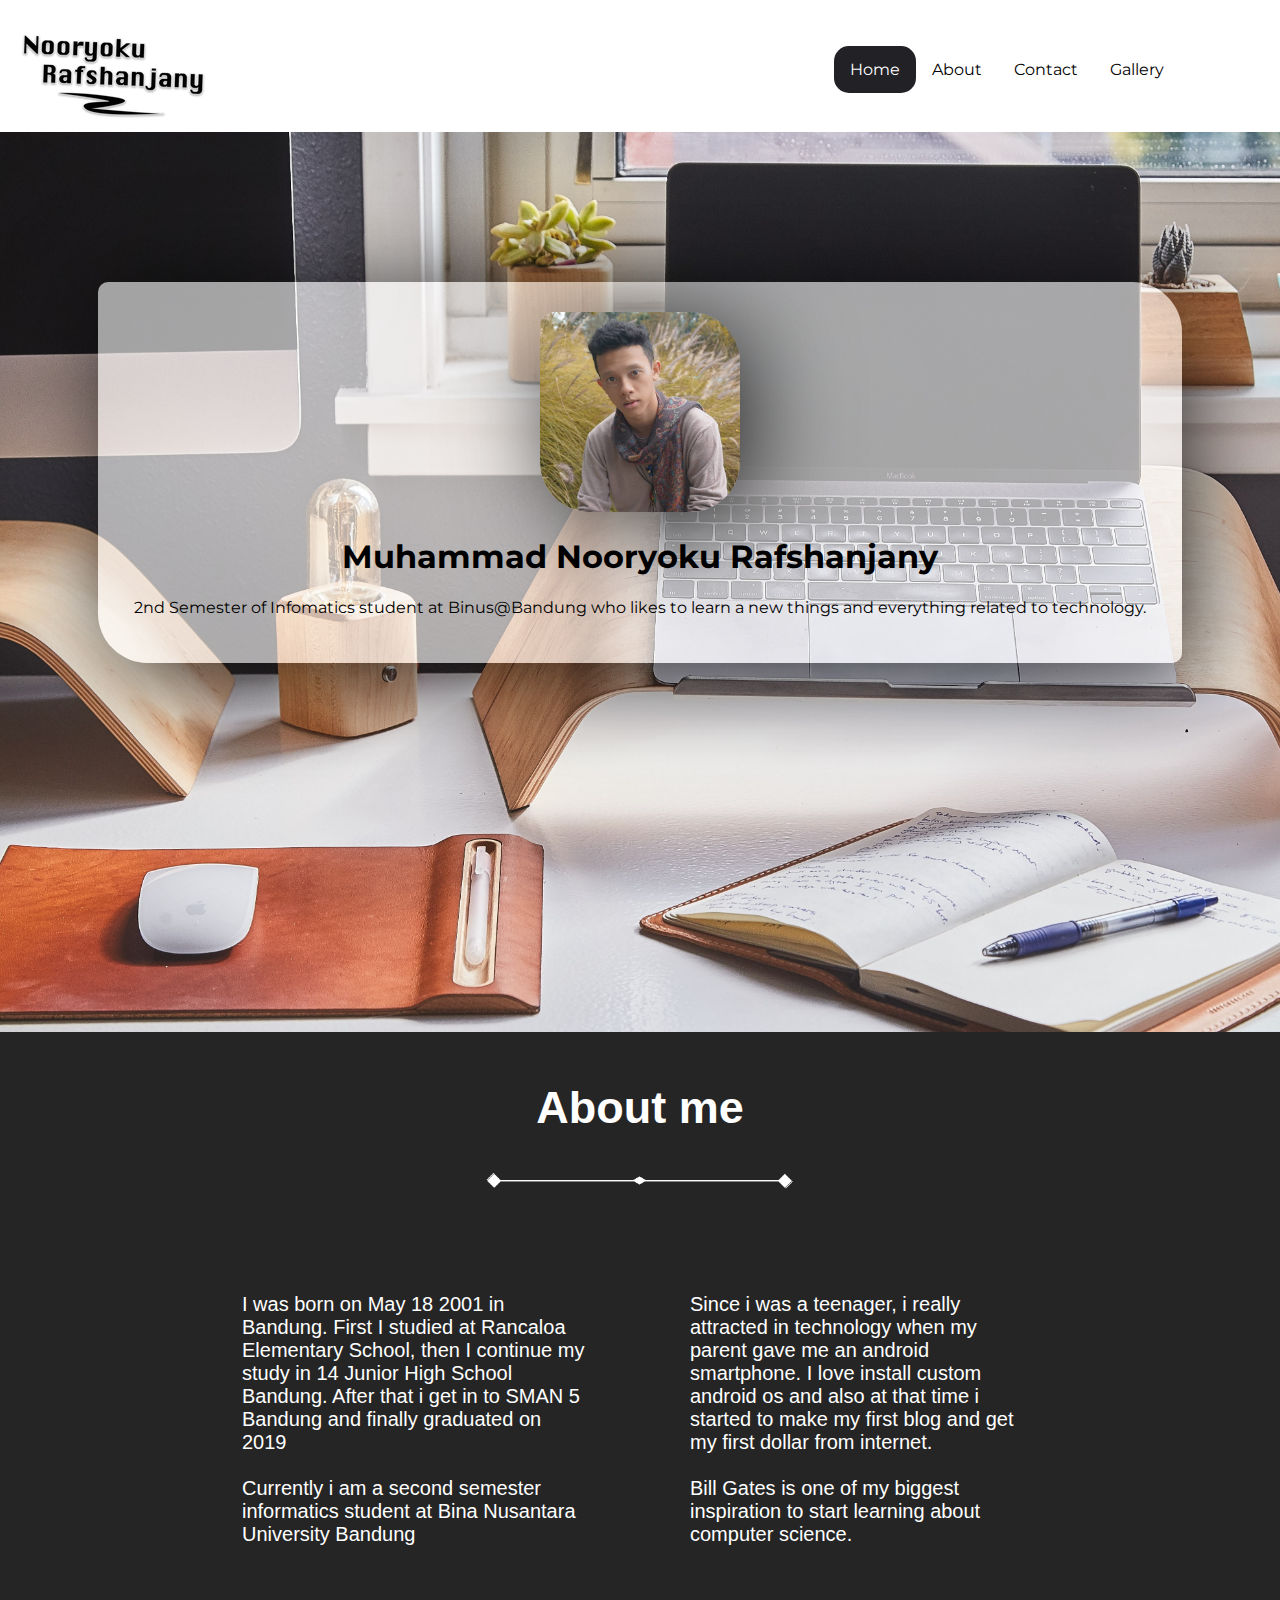
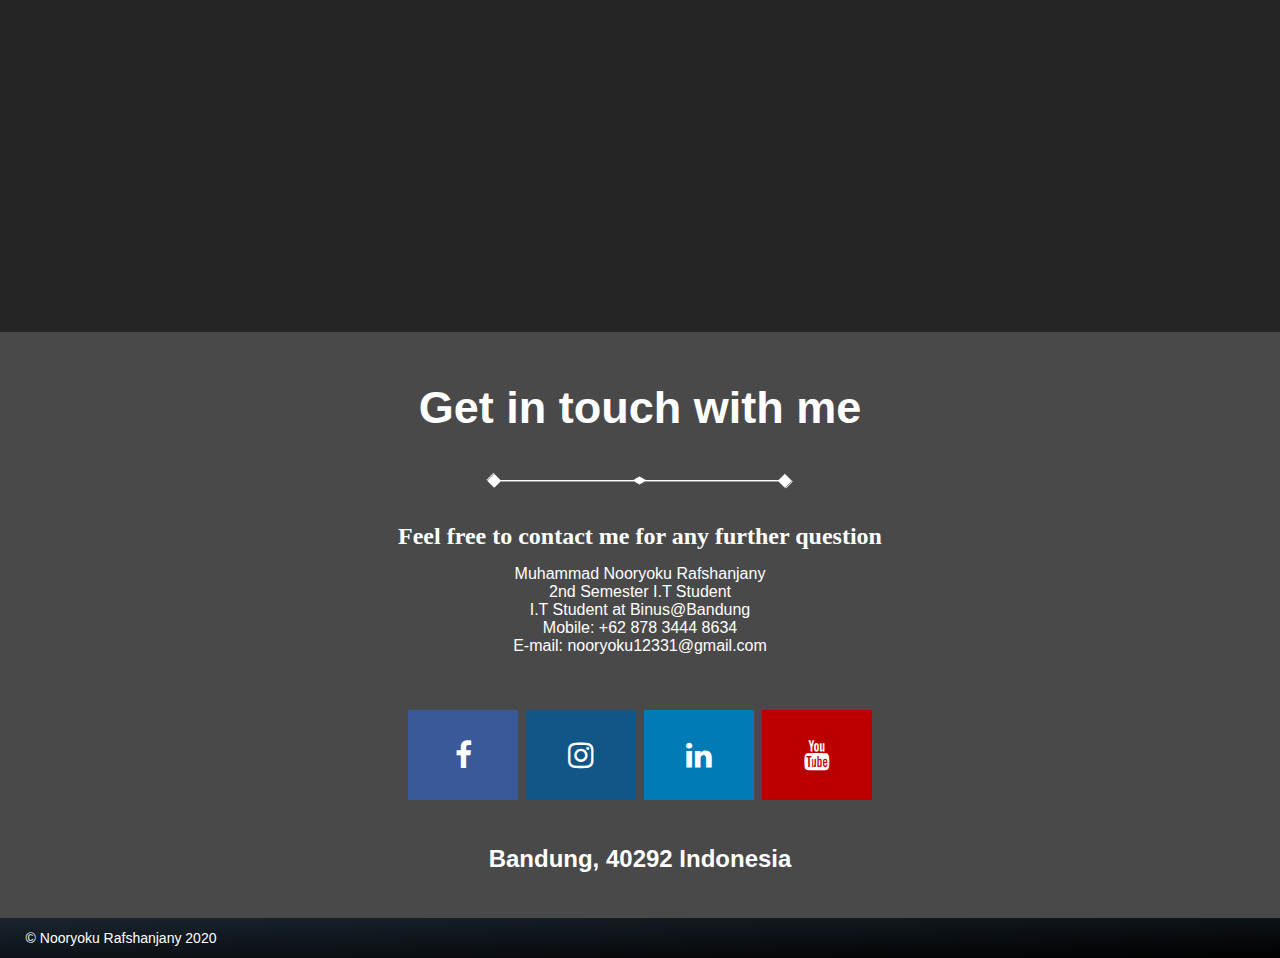
<file: index.html>
<!DOCTYPE html>
<head>
  <meta charset="utf-8">
  <meta name="viewport" content="width=device-width, initial-scale=1">
  <link rel="stylesheet" href="https://cdnjs.cloudflare.com/ajax/libs/font-awesome/4.7.0/css/font-awesome.min.css">
  <script src="https://ajax.googleapis.com/ajax/libs/jquery/3.5.1/jquery.min.js"></script>
  <script src="js/jquery.easing.1.3.js"></script>
  <script src="js/script.js"></script>
  <link rel="stylesheet" href="css/style.css">
  <title> Home </title>
</head>

<body>
  <header>
    <div class="header-nav">
      <a href="index.html"><img src="assets/images/logo1.png" class="logo"></a>
      <ul>
        <li><a href="gallery.html">Gallery</a></li>
        <li><a class="scroll" href="#contact">Contact</a></li>
        <li><a class="scroll" href="#about">About</a></li>
        <li><a class="active" href="index.html">Home</a></li>
      </ul>
    </div>
  </header>
    <div class="blankbox0"></div>
    <div class="profile">
      <div class="blankbox"></div>
      <div class="box">
        <img src="assets/images/me2.jpg" alt="foto" class="foto">
        <h1>Muhammad Nooryoku Rafshanjany</h1>
        <p>2nd Semester of Infomatics student at Binus@Bandung who likes to learn a new things and everything related to
            technology. </p>
      </div>
    </div>
  <section id="about">
    <h1>About me</h1>
    <img src="assets/images/divider.png" alt="divider" class="divider">
      <div class="row1">
        <div class="column1">
          <p>I was born on May 18 2001 in Bandung. First I studied at Rancaloa Elementary School, then I continue my study in 14 Junior High School Bandung. After that i get in to SMAN 5 Bandung and finally graduated on 2019</br></br> Currently i am a second semester informatics student at Bina Nusantara University Bandung </p>
        </div>
        <div class="column1">
          <p>Since i was a teenager, i really attracted in technology when my parent gave me an android smartphone. I love install custom android os and also at that time i started to make my first blog and get my first dollar from internet.</br></br> Bill Gates is one of my biggest inspiration to start learning about computer science.</p>
        </div>
      </div>
  </section>
  <section id="contact">
    <h1>Get in touch with me</h1>
    <img src="assets/images/divider.png" alt="divider" class="divider">
    <h2>Feel free to contact me for any further question</h2>
    <p>Muhammad Nooryoku Rafshanjany </br>2nd Semester I.T Student</br>I.T Student at Binus@Bandung</br>Mobile: +62 878 3444 8634</br>E-mail: nooryoku12331@gmail.com</p>
    <div class="socmed">
      <a href="https://www.facebook.com/ryokuuy" class="fa fa-facebook"></a>
      <a href="https://www.instagram.com/ryokuuy/" class="fa fa-instagram"></a>
      <a href="https://www.linkedin.com/in/muhammad-nooryoku-rafshanjany-63a5641ab/" class="fa fa-linkedin"></a>
      <a href="https://www.youtube.com/channel/UCPdMwVaGkTuHJHQ7agEErLg?view_as=subscriber" class="fa fa-youtube"></a>
    </div> 
    <div class="location">
      <h2>Bandung, 40292 Indonesia</h2>
    </div>
  </section>
  <div class="copyright">
    <p>&copy; Nooryoku Rafshanjany 2020</p>
  </div>
</body>
</html>
</file>
<file: css/style.css>
/* fonts */
@import url('https://fonts.googleapis.com/css2?family=Montserrat:wght@500&display=swap');
@import url('https://fonts.googleapis.com/css2?family=Arvo&family=Montserrat:wght@500&display=swap');
@import url('https://maxcdn.bootstrapcdn.com/font-awesome/4.5.0/css/font-awesome.min.css');

.header-nav{
  background-color: rgb(255, 255, 255);
  width: 100%;
  position: fixed;
  z-index: 1;
}

.blankbox0{
  height: 132px;
}
.logo{
  align-self: center;
  padding: 15px;
  padding-bottom: 0;
}

/* navbar*/

ul {
  list-style-type: none;
  padding: 0;
  overflow: hidden;
  position: absolute;
  right: 100px;
  top: 30px;

}

li {
  font-family: 'Montserrat', sans-serif;
  float: right;
}

li a {
  display: flex;
  color: black;
  text-align: center;
  padding: 14px 16px;
  
  text-decoration: none;
  transition: width 0.5s, height 0.5s;

}

li a:hover:not(.active) {
  background-color: rgba(117, 117, 117, 0.651);
  color: #fff;
  border-radius: 15px 15px;
}

li a.active {
  /* border: 2px solid; */
  border-radius: 15px 15px;
  background-color: rgb(34,33,38);
  color: white;
}

/* middle */
body {
  overflow-x: hidden;
  margin: 0;

}

.profile{
  background-image: url(../assets/images/mac2.jpg);
  background-size: cover;
  background-repeat: no-repeat;
  background-position: center;
  width: 100%;
  height: 100vh;
}

.foto {
  width: 200px;
  height: 200px;
  object-fit: cover;
  border-radius: 15px 50px 50px;
  transition: width 0.5s, height 0.5s;
  box-shadow: 10px 10px 100px rgba(0, 0, 0, 0.8);
}

.blankbox{
  height: 150px;
}


.profile .box {
  width: 80%;
  height: auto;
  background: rgba(255, 255, 255, 0.6);
  padding: 30px;
  text-align: center;
  margin: auto;
  font-family: 'Century Gothic', sans-serif;
  border-radius: 10px 50px;
  color: black;
  position: relative;
  /* for safari */
  transition: width 0.5s;
  box-shadow: 10px 10px 100px rgba(0, 0, 0, 0.8)
}

.box h1 {
  font-family: 'Montserrat', sans-serif;
  color: black;
}
.box p {
  font-family: 'Montserrat', sans-serif;
}

.box:hover {
  width: 85%;
}

.foto:hover {
  width: 215px;
  height: 215px;
}
/* Section */
.divider{
  display: block;
  margin: auto;
  margin-top: 0;
  width: 30%;
  filter: invert();
}

#about{
  height: 100vh;
  background-color: rgba(0, 0, 0, 0.856);
}

#about h1{
  font-family: -apple-system, BlinkMacSystemFont, 'Segoe UI', Roboto, Oxygen, Ubuntu, Cantarell, 'Open Sans', 'Helvetica Neue', sans-serif;
  color: #fff;
  font-size: 45px;
  margin: 0;
  padding: 50px;
  padding-bottom: 0;
  text-align: center;
}

.row1{
  display: flex;
  margin-left: 15%;
  margin-right: 15%;
}

.column1{
  float: left;
  flex: 50%;
  padding: 50px;
}

.column1 p{
  color: white;
  font-size: 20px;
  font-family: -apple-system, BlinkMacSystemFont, 'Segoe UI', Roboto, Oxygen, Ubuntu, Cantarell, 'Open Sans', 'Helvetica Neue', sans-serif;
  font-weight: 400;
}

#contact{
  background-color: rgb(73, 73, 73);
  height: auto;
  padding-bottom: 30px;
}

#contact h1{
  font-family: -apple-system, BlinkMacSystemFont, 'Segoe UI', Roboto, Oxygen, Ubuntu, Cantarell, 'Open Sans', 'Helvetica Neue', sans-serif;
  color: #fff;
  font-size: 45px;
  margin: 0;
  padding: 50px;
  padding-bottom: 0;
  text-align: center;
}

#contact h2{
  color: white;
  margin: 0;
  text-align: center;
  padding-bottom: 15px;
}

#contact p{
  margin: 0;
  color: #fff;
  text-align: center;
  font-family: Verdana, Geneva, Tahoma, sans-serif;
}
/* social media */

.socmed{
  margin: 0;
  margin-top: 50px;
  margin-bottom: 40px;
  text-align: center;

}
.fa {
  padding: 30px;
  font-size: 30px;
  width: 50px;
  text-align: center;
  text-decoration: none;
  margin: 5px 2px;
}

.fa:hover {
    opacity: 0.7;
}

.fa-facebook {
  background: #3B5998;
  color: white;
}

.fa-linkedin {
  background: #007bb5;
  color: white;
}

.fa-youtube {
  background: #bb0000;
  color: white;
}

.fa-instagram {
  background: #125688;
  color: white;
}

.location{
  margin: auto;
  text-align: center;
  color: aqua;
  font-family: 'Segoe UI', Tahoma, Geneva, Verdana, sans-serif;
}
/*footer*/

.copyright {
  background-image: linear-gradient(to bottom right, rgb(26,37,47), black) ;
  width: 100%;
  line-height: 40px;
  font-size: 14px;
  font-family: 'Lucida Sans', 'Lucida Sans Regular', 'Lucida Grande', 'Lucida Sans Unicode', Geneva, Verdana, sans-serif;
  text-decoration: none;
  color: #fff;
  padding-left: 2%;
}

.copyright p{
  margin: 0;
}

/* GALLERY PAGE */
.header-pic{
  background-image: url(../assets/images/header.jpg);
  background-size: cover;
  background-repeat: no-repeat;
  background-position-y: 15%;
  width: 100%;
  height: 80vh;
  margin: auto;
  text-align: center;
}

.header-overlay{
  position: relative;
  top: 0;
  bottom: 0;
  left: 0;
  right: 0;
  height: 80vh;
  width: 100%;
  opacity: 0;
  transition: .5s ease;
  background-color: #1818188c;
}

.header-overlay h1{
  color: white;
  font-size: 20px;
  position: absolute;
  top: 50%;
  left: 50%;
  transform: translate(-50%, -50%);
  -ms-transform: translate(-50%, -50%);
  font-family: 'Montserrat', sans-serif;
  font-size: 48px;
}
.header-pic:hover .header-overlay{
  opacity: 1;
}

/* Photography section */
#photography{
  height: auto;
  padding-bottom: 40px;
  background-image: linear-gradient(to bottom, #181818, rgb(41, 41, 41));
}

#photography h1{
  font-family: -apple-system, BlinkMacSystemFont, 'Segoe UI', Roboto, Oxygen, Ubuntu, Cantarell, 'Open Sans', 'Helvetica Neue', sans-serif;
  color: #fff;
  font-size: 45px;
  margin: 0;
  padding: 50px;
  padding-bottom: 0;
  text-align: center;
}
#photography p{
  font-family: -apple-system, BlinkMacSystemFont, 'Segoe UI', Roboto, Oxygen, Ubuntu, Cantarell, 'Open Sans', 'Helvetica Neue', sans-serif;
  color: #fff;
  font-size: 18px;
  margin: 0;
  padding-top:20px;
  padding-bottom: 0;
  text-align: center;
  font-style: italic;
}
.divider2{
  display: block;
  margin: auto;
  margin-top: 0;
  width: 30%;
  filter: invert();
}

.column{
  display: flex;
  flex-wrap: wrap;
  margin: 0;
  text-align: center;
  padding: 5px;
}
.row:after {
  content: "";
  display: table;
  clear: both;
}
.row {
  float: left;
  flex: 100%;

}

.row img {
  margin-top: 10px;
  margin-left: 10px;
  margin-right: 10px;
}

#videography{
  height: 120vh;
  background-color: rgb(79, 89, 99);

}

#videography h1{
  font-family: -apple-system, BlinkMacSystemFont, 'Segoe UI', Roboto, Oxygen, Ubuntu, Cantarell, 'Open Sans', 'Helvetica Neue', sans-serif;
  color: #fff;
  font-size: 45px;
  margin: 0;
  padding: 50px;
  padding-bottom: 0;
  text-align: center;
}

#videography p{
  font-family: -apple-system, BlinkMacSystemFont, 'Segoe UI', Roboto, Oxygen, Ubuntu, Cantarell, 'Open Sans', 'Helvetica Neue', sans-serif;
  color: #fff;
  font-size: 18px;
  margin: 0;
  padding-top: 20px;
  padding-bottom: 0;
  text-align: center;
  font-style: italic;
}
.vid{
  display: flex;
  flex-direction: column;
  align-items: center;
}
</file>
